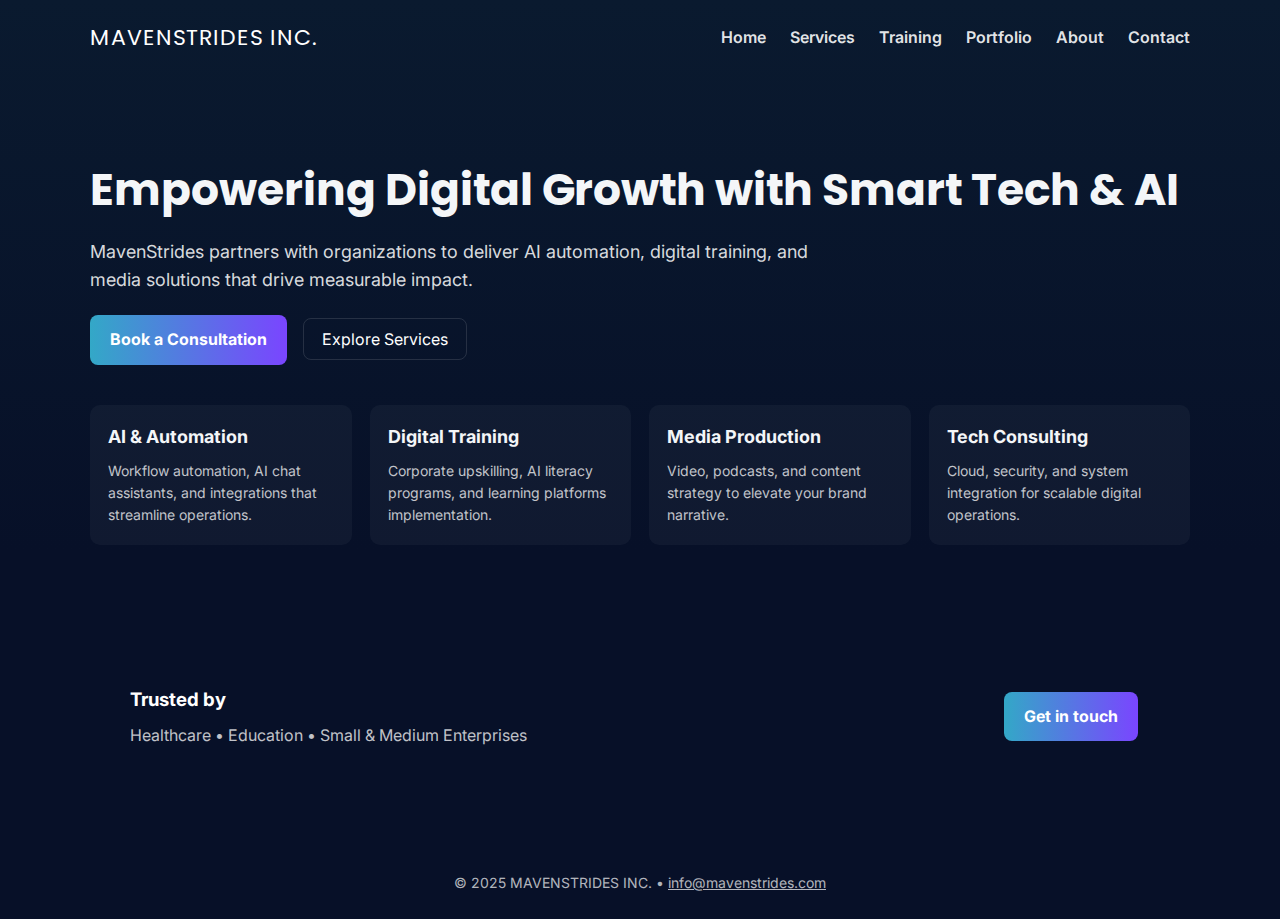
<file: index.html>
<!doctype html>
<html lang="en">
<head>
<meta charset="utf-8" />
<meta name="viewport" content="width=device-width,initial-scale=1" />
<title>MAVENSTRIDES INC.</title>
<link rel="stylesheet" href="assets/styles.css">
</head>
<body>
  <!--
  <div id="coming-soon-overlay" style="position:fixed;top:0;left:0;width:100vw;height:100vh;z-index:9999;display:flex;align-items:center;justify-content:center;pointer-events:none;">
    <span style="font-size:5vw;font-weight:900;color:white;text-shadow:2px 2px 16px #7A45FF, 0 0 40px #33A8C7;letter-spacing:0.15em;mix-blend-mode:screen;">COMING SOON</span>
  </div>
  -->
<header class="container header">
  <div class="wordmark">MAVENSTRIDES INC.</div>
  <nav class="nav">
    <a href="index.html">Home</a>
    <a href="services.html">Services</a>
    <a href="training.html">Training</a>
    <a href="portfolio.html">Portfolio</a>
    <a href="about.html">About</a>
    <a href="contact.html">Contact</a>
  </nav>
</header>

<main class="container hero">
  <h1>Empowering Digital Growth with Smart Tech & AI</h1>
  <p class="lead">MavenStrides partners with organizations to deliver AI automation, digital training, and media solutions that drive measurable impact.</p>
  <a href="contact.html#book" class="cta">Book a Consultation</a>
  <a href="services.html" class="secondary">Explore Services</a>

  <div class="card-grid" style="margin-top:40px">
    <div class="card">
      <h3>AI & Automation</h3>
      <p>Workflow automation, AI chat assistants, and integrations that streamline operations.</p>
    </div>
    <div class="card">
      <h3>Digital Training</h3>
      <p>Corporate upskilling, AI literacy programs, and learning platforms implementation.</p>
    </div>
    <div class="card">
      <h3>Media Production</h3>
      <p>Video, podcasts, and content strategy to elevate your brand narrative.</p>
    </div>
    <div class="card">
      <h3>Tech Consulting</h3>
      <p>Cloud, security, and system integration for scalable digital operations.</p>
    </div>
  </div>
</main>

<section class="container" style="margin-top:20px">
  <div style="display:flex;justify-content:space-between;align-items:center;gap:20px;flex-wrap:wrap">
    <div style="flex:1;min-width:300px">
      <h3 style="margin-bottom:8px">Trusted by</h3>
      <p style="color:rgba(255,255,255,0.75)">Healthcare • Education • Small & Medium Enterprises</p>
    </div>
    <div style="flex:1;min-width:300px;text-align:right">
      <a href="contact.html" class="cta">Get in touch</a>
    </div>
  </div>
</section>

<footer class="container footer">
  © 2025 MAVENSTRIDES INC. • <a href="mailto:info@mavenstrides.com" style="color:inherit">info@mavenstrides.com</a>
</footer>

<form name="consultation" netlify hidden>
  <input type="text" name="name" />
  <input type="email" name="email" />
  <textarea name="message"></textarea>
</form>

<form name="general" netlify hidden>
  <input type="text" name="name" />
  <input type="email" name="email" />
  <textarea name="message"></textarea>
</form>

</body>
</html>
</file>
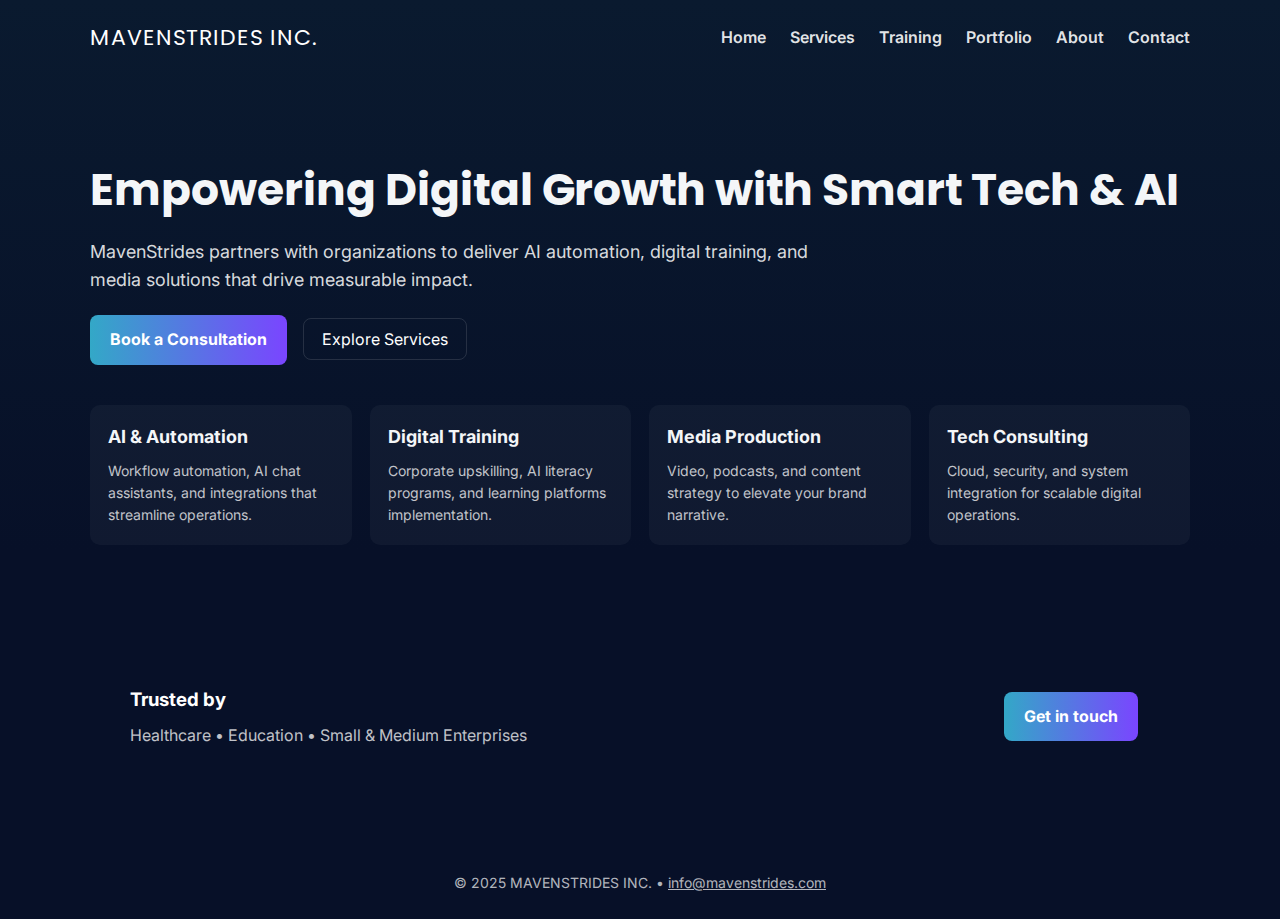
<file: mavenstrides-site/index.html>
<!doctype html>
<html lang="en">
<head>
<meta charset="utf-8" />
<meta name="viewport" content="width=device-width,initial-scale=1" />
<title>MAVENSTRIDES INC. — Coming Soon</title>
<link rel="stylesheet" href="assets/styles.css">
</head>
<body>
<header class="container header">
  <div class="wordmark">MAVENSTRIDES INC.</div>
  <nav class="nav">
    <a href="index.html">Home</a>
    <a href="services.html">Services</a>
    <a href="training.html">Training</a>
    <a href="portfolio.html">Portfolio</a>
    <a href="about.html">About</a>
    <a href="contact.html">Contact</a>
  </nav>
</header>

<main class="container hero">
  <h1>Empowering Digital Growth with Smart Tech & AI</h1>
  <p class="lead">MavenStrides partners with organizations to deliver AI automation, digital training, and media solutions that drive measurable impact.</p>
  <a href="contact.html#book" class="cta">Book a Consultation</a>
  <a href="services.html" class="secondary">Explore Services</a>

  <div class="card-grid" style="margin-top:40px">
    <div class="card">
      <h3>AI & Automation</h3>
      <p>Workflow automation, AI chat assistants, and integrations that streamline operations.</p>
    </div>
    <div class="card">
      <h3>Digital Training</h3>
      <p>Corporate upskilling, AI literacy programs, and learning platforms implementation.</p>
    </div>
    <div class="card">
      <h3>Media Production</h3>
      <p>Video, podcasts, and content strategy to elevate your brand narrative.</p>
    </div>
    <div class="card">
      <h3>Tech Consulting</h3>
      <p>Cloud, security, and system integration for scalable digital operations.</p>
    </div>
  </div>
</main>

<section class="container" style="margin-top:20px">
  <div style="display:flex;justify-content:space-between;align-items:center;gap:20px;flex-wrap:wrap">
    <div style="flex:1;min-width:300px">
      <h3 style="margin-bottom:8px">Trusted by</h3>
      <p style="color:rgba(255,255,255,0.75)">Healthcare • Education • Small & Medium Enterprises</p>
    </div>
    <div style="flex:1;min-width:300px;text-align:right">
      <a href="contact.html" class="cta">Get in touch</a>
    </div>
  </div>
</section>

<footer class="container footer">
  © 2025 MAVENSTRIDES INC. • <a href="mailto:info@mavenstrides.com" style="color:inherit">info@mavenstrides.com</a>
</footer>
</body>
</html>
</file>
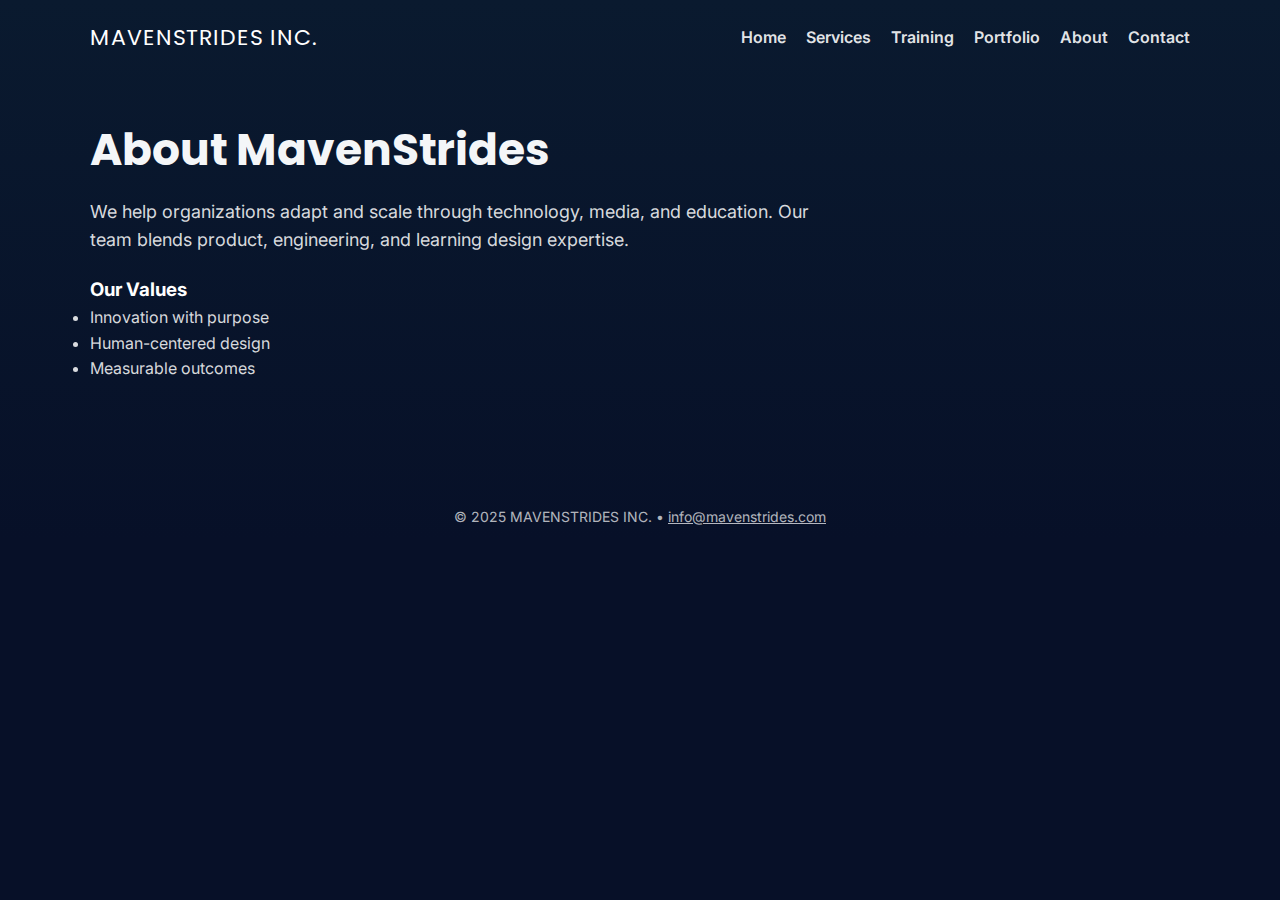
<file: about.html>
<!doctype html>
<html lang="en"><head><meta charset="utf-8"/><meta name="viewport" content="width=device-width,initial-scale=1"/><title>About — MAVENSTRIDES</title><link rel="stylesheet" href="assets/styles.css"></head><body>
<header class="container header"><div class="wordmark">MAVENSTRIDES INC.</div><nav class="nav"><a href="index.html">Home</a><a href="services.html">Services</a><a href="training.html">Training</a><a href="portfolio.html">Portfolio</a><a href="about.html">About</a><a href="contact.html">Contact</a></nav></header>
<main class="container" style="padding:40px 0">
<h1>About MavenStrides</h1>
<p class="lead">We help organizations adapt and scale through technology, media, and education. Our team blends product, engineering, and learning design expertise.</p>
<div style="margin-top:20px">
  <h3>Our Values</h3>
  <ul style="color:rgba(255,255,255,0.85)">
    <li>Innovation with purpose</li>
    <li>Human-centered design</li>
    <li>Measurable outcomes</li>
  </ul>
</div>
</main>
<footer class="container footer">© 2025 MAVENSTRIDES INC. • <a href="mailto:info@mavenstrides.com" style="color:inherit">info@mavenstrides.com</a></footer>
</body></html>
</file>
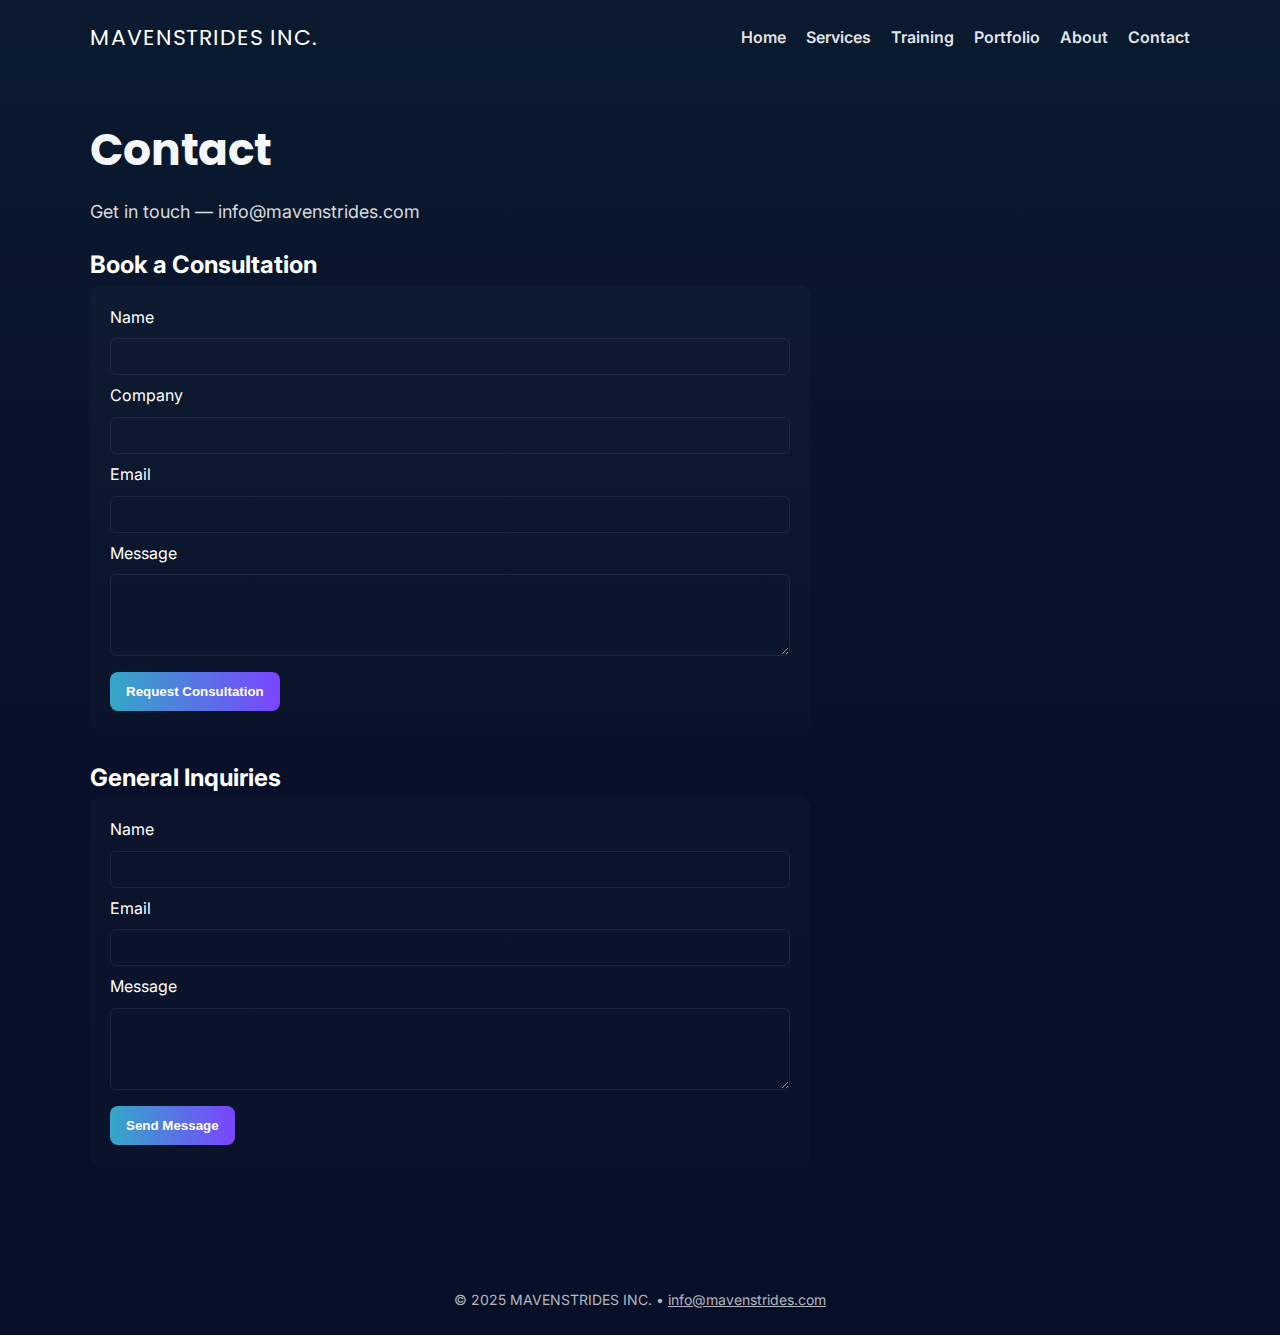
<file: contact.html>
<!doctype html>
<html lang="en"><head><meta charset="utf-8"/><meta name="viewport" content="width=device-width,initial-scale=1"/><title>Contact — MAVENSTRIDES</title><link rel="stylesheet" href="assets/styles.css"></head><body>
<header class="container header"><div class="wordmark">MAVENSTRIDES INC.</div><nav class="nav"><a href="index.html">Home</a><a href="services.html">Services</a><a href="training.html">Training</a><a href="portfolio.html">Portfolio</a><a href="about.html">About</a><a href="contact.html">Contact</a></nav></header>
<main class="container" style="padding:40px 0">
<h1>Contact</h1>
<p class="lead">Get in touch — info@mavenstrides.com</p>

<section style="margin-top:20px" id="book">
  <h2>Book a Consultation</h2>
  <div class="contact-box">
    <form name="consultation" method="POST" data-netlify="true" netlify-honeypot="bot-field">
      <input type="hidden" name="form-name" value="consultation">
      <p style="display:none"><label>Don’t fill this if you’re human: <input name="bot-field" /></label></p>
      <label>Name</label><input type="text" name="name" required>
      <label>Company</label><input type="text" name="company">
      <label>Email</label><input type="email" name="email" required>
      <label>Message</label><textarea name="message" rows="4"></textarea>
      <input type="hidden" name="destination" value="booking@mavenstrides.com">
      <button type="submit">Request Consultation</button>
    </form>
  </div>
</section>

<section style="margin-top:28px">
  <h2>General Inquiries</h2>
  <div class="contact-box">
    <form name="general" method="POST" data-netlify="true" netlify-honeypot="bot-field">
      <input type="hidden" name="form-name" value="general">
      <p style="display:none"><label>Don’t fill this if you’re human: <input name="bot-field" /></label></p>
      <label>Name</label><input type="text" name="name" required>
      <label>Email</label><input type="email" name="email" required>
      <label>Message</label><textarea name="message" rows="4"></textarea>
      <input type="hidden" name="destination" value="info@mavenstrides.com">
      <button type="submit">Send Message</button>
    </form>
  </div>
</section>

</main>
<footer class="container footer">© 2025 MAVENSTRIDES INC. • <a href="mailto:info@mavenstrides.com" style="color:inherit">info@mavenstrides.com</a></footer>
</body></html>
</file>
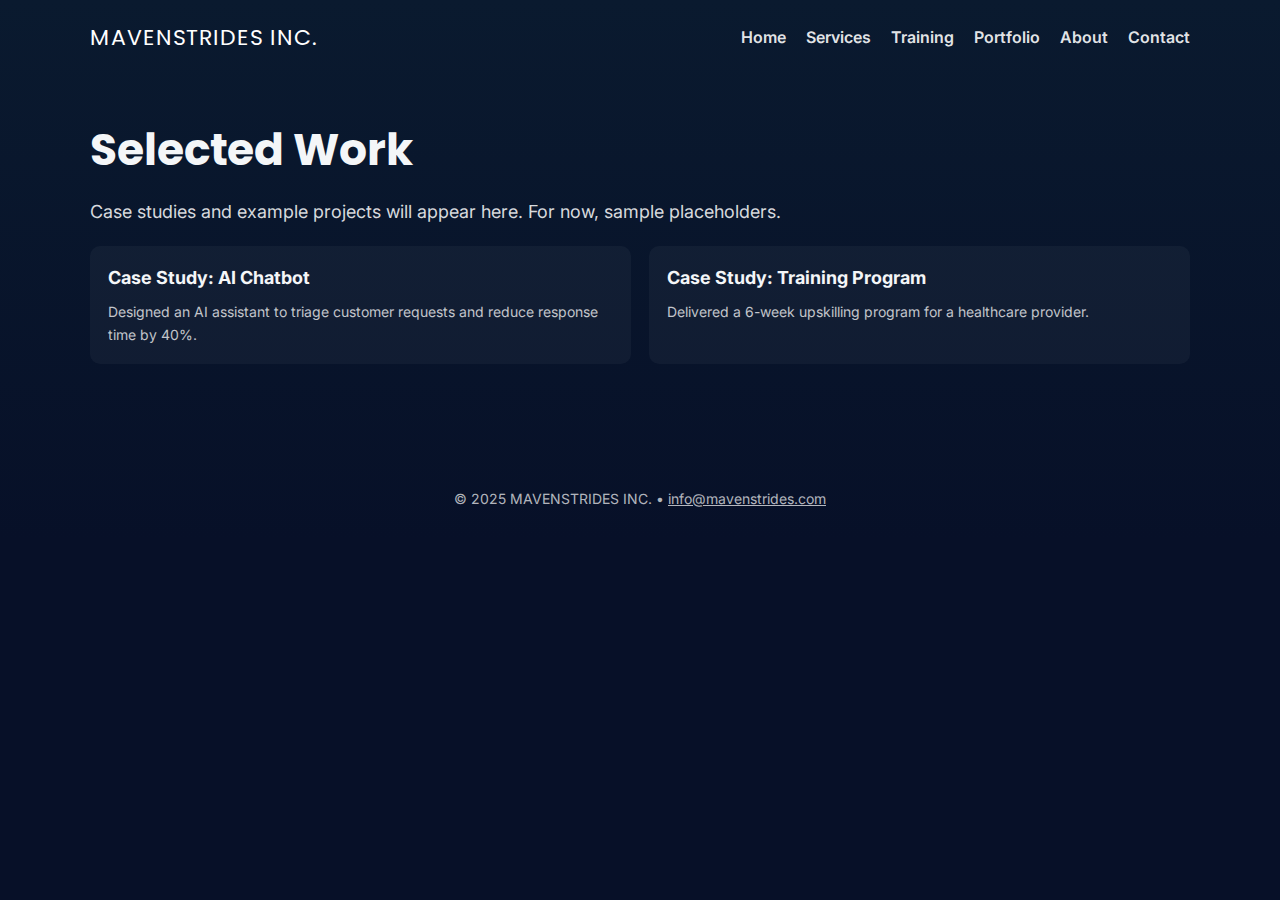
<file: portfolio.html>
<!doctype html>
<html lang="en"><head><meta charset="utf-8"/><meta name="viewport" content="width=device-width,initial-scale=1"/><title>Portfolio — MAVENSTRIDES</title><link rel="stylesheet" href="assets/styles.css"></head><body>
<header class="container header"><div class="wordmark">MAVENSTRIDES INC.</div><nav class="nav"><a href="index.html">Home</a><a href="services.html">Services</a><a href="training.html">Training</a><a href="portfolio.html">Portfolio</a><a href="about.html">About</a><a href="contact.html">Contact</a></nav></header>
<main class="container" style="padding:40px 0">
<h1>Selected Work</h1>
<p class="lead">Case studies and example projects will appear here. For now, sample placeholders.</p>
<div class="card-grid" style="margin-top:20px">
  <div class="card"><h3>Case Study: AI Chatbot</h3><p>Designed an AI assistant to triage customer requests and reduce response time by 40%.</p></div>
  <div class="card"><h3>Case Study: Training Program</h3><p>Delivered a 6-week upskilling program for a healthcare provider.</p></div>
</div>
</main>
<footer class="container footer">© 2025 MAVENSTRIDES INC. • <a href="mailto:info@mavenstrides.com" style="color:inherit">info@mavenstrides.com</a></footer>
</body></html>
</file>
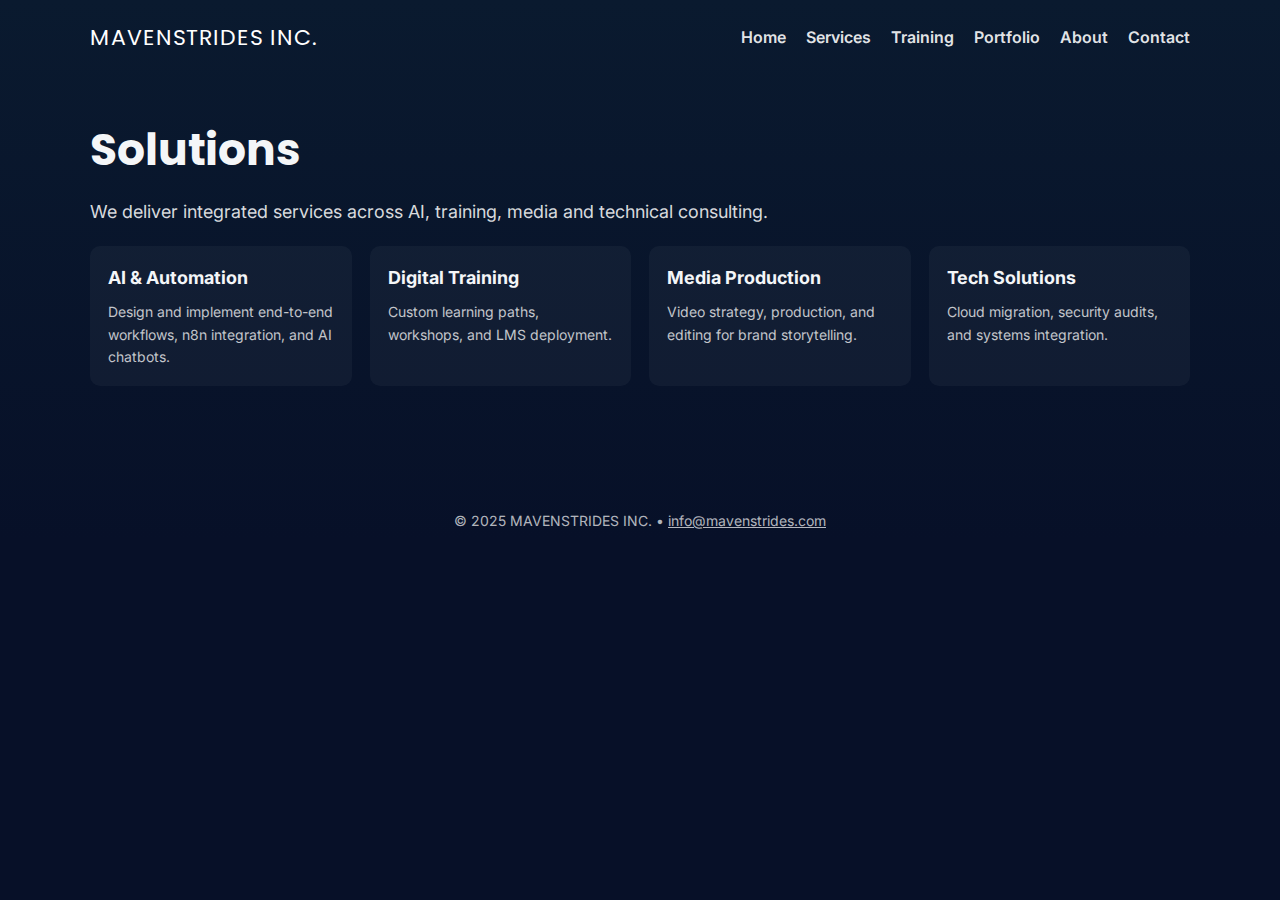
<file: services.html>
<!doctype html>
<html lang="en"><head><meta charset="utf-8"/><meta name="viewport" content="width=device-width,initial-scale=1"/><title>Services — MAVENSTRIDES</title><link rel="stylesheet" href="assets/styles.css"></head><body>
<header class="container header"><div class="wordmark">MAVENSTRIDES INC.</div><nav class="nav"><a href="index.html">Home</a><a href="services.html">Services</a><a href="training.html">Training</a><a href="portfolio.html">Portfolio</a><a href="about.html">About</a><a href="contact.html">Contact</a></nav></header>
<main class="container" style="padding:40px 0">
<h1>Solutions</h1>
<p class="lead">We deliver integrated services across AI, training, media and technical consulting.</p>
<div class="card-grid" style="margin-top:20px">
  <div class="card"><h3>AI & Automation</h3><p>Design and implement end-to-end workflows, n8n integration, and AI chatbots.</p></div>
  <div class="card"><h3>Digital Training</h3><p>Custom learning paths, workshops, and LMS deployment.</p></div>
  <div class="card"><h3>Media Production</h3><p>Video strategy, production, and editing for brand storytelling.</p></div>
  <div class="card"><h3>Tech Solutions</h3><p>Cloud migration, security audits, and systems integration.</p></div>
</div>
</main>
<footer class="container footer">© 2025 MAVENSTRIDES INC. • <a href="mailto:info@mavenstrides.com" style="color:inherit">info@mavenstrides.com</a></footer>
</body></html>
</file>
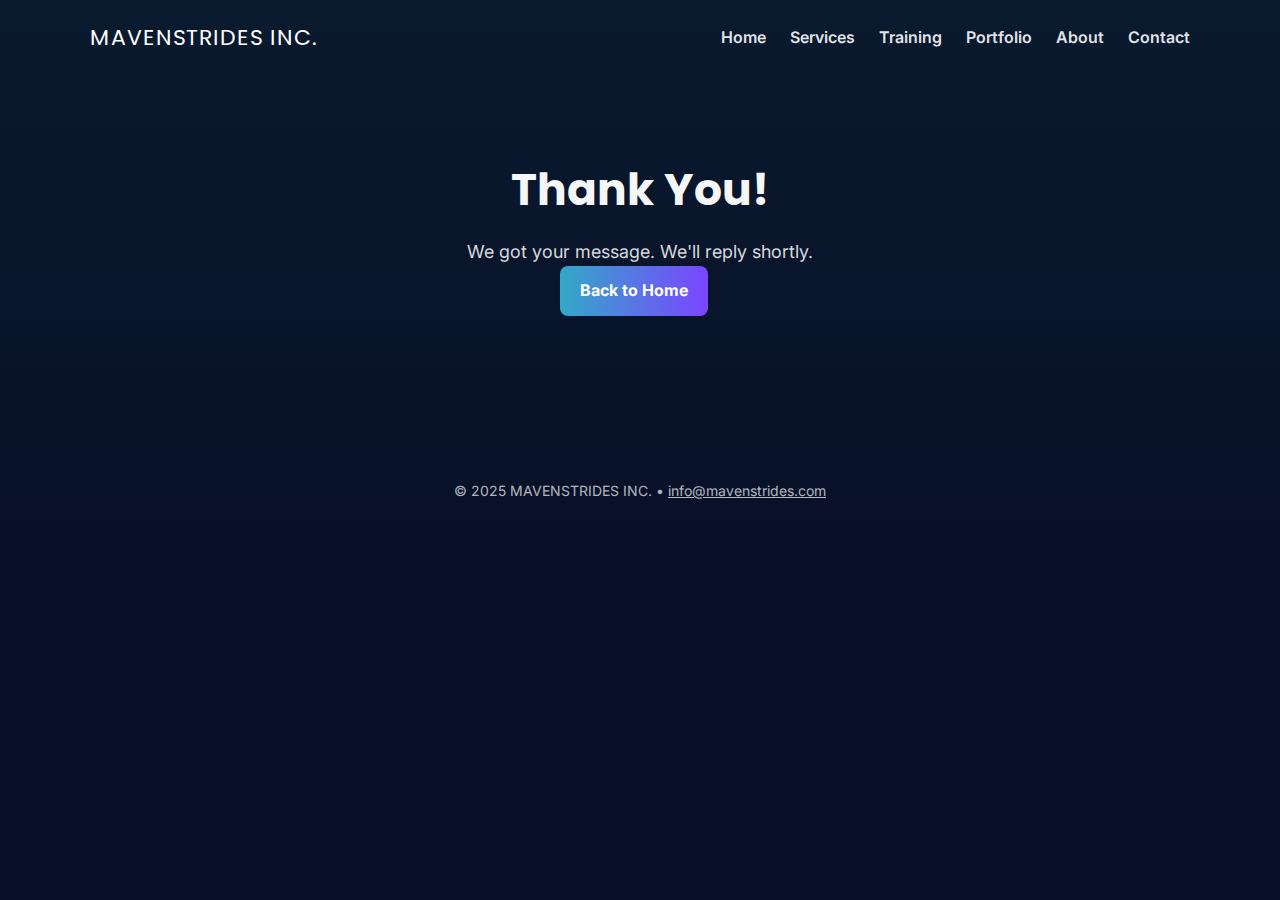
<file: success.html>
<!doctype html>
<html lang="en">
<head>
  <meta charset="utf-8" />
  <meta name="viewport" content="width=device-width,initial-scale=1" />
  <title>Thank You! - MAVENSTRIDES INC.</title>
  <link rel="stylesheet" href="assets/styles.css">
</head>
<body>
  <header class="container header">
    <div class="wordmark">MAVENSTRIDES INC.</div>
    <nav class="nav">
      <a href="index.html">Home</a>
      <a href="services.html">Services</a>
      <a href="training.html">Training</a>
      <a href="portfolio.html">Portfolio</a>
      <a href="about.html">About</a>
      <a href="contact.html">Contact</a>
    </nav>
  </header>

  <main class="container hero" style="text-align: center;">
    <h1>Thank You!</h1>
    <p class="lead" style="margin: 0 auto; max-width: 500px;">We got your message. We'll reply shortly.</p>
    <a href="index.html" class="cta">Back to Home</a>
  </main>

  <footer class="container footer">
    © 2025 MAVENSTRIDES INC. • <a href="mailto:info@mavenstrides.com" style="color:inherit">info@mavenstrides.com</a>
  </footer>
</body>
</html>
</file>
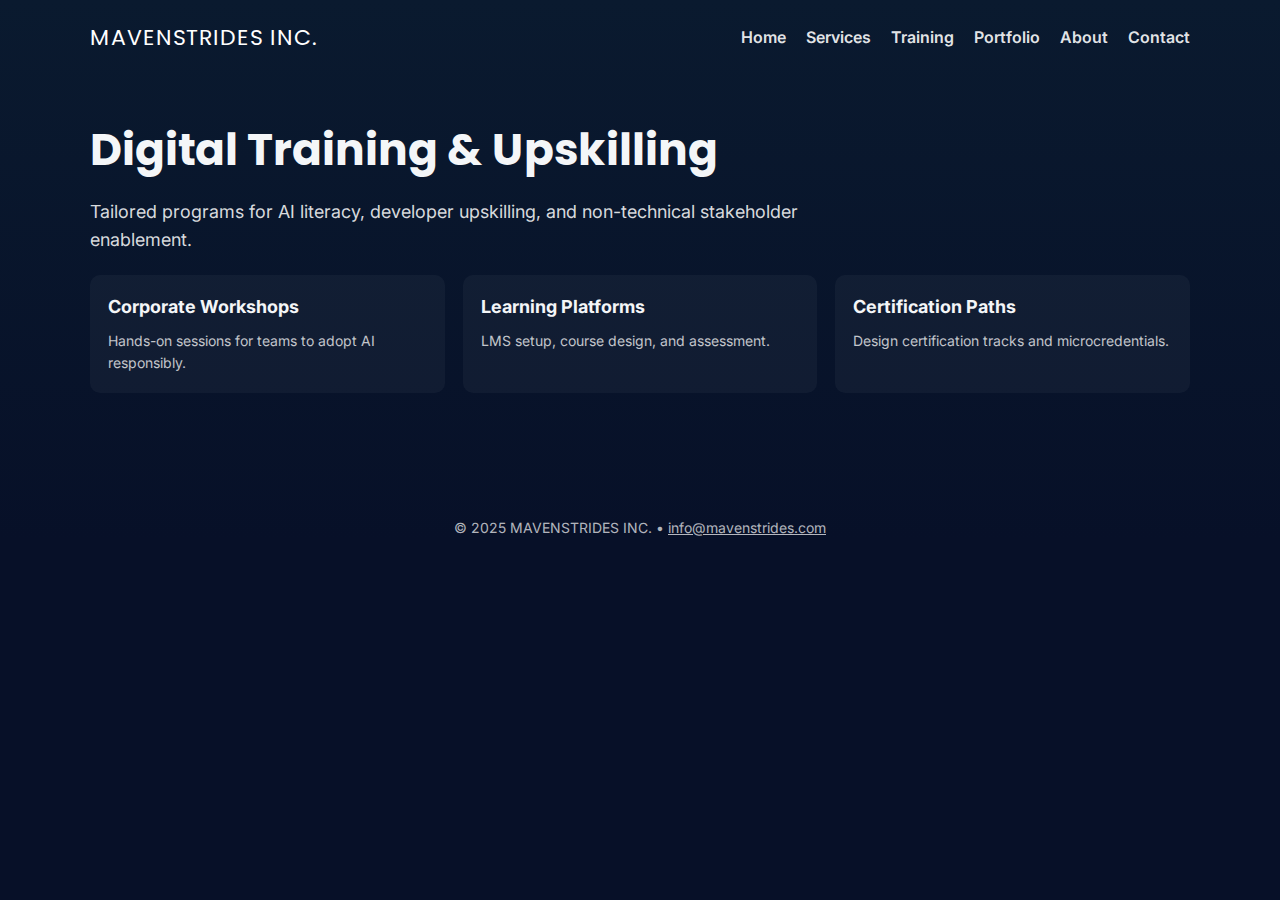
<file: training.html>
<!doctype html>
<html lang="en"><head><meta charset="utf-8"/><meta name="viewport" content="width=device-width,initial-scale=1"/><title>Training — MAVENSTRIDES</title><link rel="stylesheet" href="assets/styles.css"></head><body>
<header class="container header"><div class="wordmark">MAVENSTRIDES INC.</div><nav class="nav"><a href="index.html">Home</a><a href="services.html">Services</a><a href="training.html">Training</a><a href="portfolio.html">Portfolio</a><a href="about.html">About</a><a href="contact.html">Contact</a></nav></header>
<main class="container" style="padding:40px 0">
<h1>Digital Training & Upskilling</h1>
<p class="lead">Tailored programs for AI literacy, developer upskilling, and non-technical stakeholder enablement.</p>
<div class="card-grid" style="margin-top:20px">
  <div class="card"><h3>Corporate Workshops</h3><p>Hands-on sessions for teams to adopt AI responsibly.</p></div>
  <div class="card"><h3>Learning Platforms</h3><p>LMS setup, course design, and assessment.</p></div>
  <div class="card"><h3>Certification Paths</h3><p>Design certification tracks and microcredentials.</p></div>
</div>
</main>
<footer class="container footer">© 2025 MAVENSTRIDES INC. • <a href="mailto:info@mavenstrides.com" style="color:inherit">info@mavenstrides.com</a></footer>
</body></html>
</file>
<file: assets/styles.css>
/* styles.css - Blue-Purple Gradient corporate theme */
@import url('https://fonts.googleapis.com/css2?family=Poppins:wght@600;700&family=Inter:wght@300;400;600&display=swap');

:root{
  --navy:#0A1A2F;
  --tech-blue:#33A8C7;
  --innovate-purple:#7A45FF;
  --light:#F4F6F8;
}

*{box-sizing:border-box;margin:0;padding:0}
body{font-family:Inter, Arial, sans-serif;background:linear-gradient(180deg,var(--navy) 0%, #071028 60%);color:white;min-height:100vh;line-height:1.6}
.container{max-width:1100px;margin:0 auto;padding:40px}
.header{display:flex;justify-content:space-between;align-items:center;padding:20px 0}
.wordmark{font-family:Poppins, sans-serif;font-size:22px;letter-spacing:1px;color:white}
.nav a{color:rgba(255,255,255,0.9);text-decoration:none;margin-left:20px;font-weight:600}
.hero{padding:80px 0;text-align:left}
h1{font-family:Poppins, sans-serif;font-size:44px;margin-bottom:12px;color:var(--light)}
.lead{font-size:18px;color:rgba(255,255,255,0.85);margin-bottom:20px;max-width:720px}
.cta{display:inline-block;background:linear-gradient(90deg,var(--tech-blue),var(--innovate-purple));padding:12px 20px;border-radius:8px;color:white;text-decoration:none;font-weight:700;margin-right:12px}
.secondary{background:transparent;border:1px solid rgba(255,255,255,0.12);padding:10px 18px;border-radius:8px;color:white;text-decoration:none}

.card-grid{display:grid;grid-template-columns:repeat(auto-fit,minmax(220px,1fr));gap:18px;margin-top:30px}
.card{background:rgba(255,255,255,0.04);padding:18px;border-radius:10px}
.card h3{font-size:18px;color:var(--light);margin-bottom:8px}
.card p{color:rgba(255,255,255,0.75);font-size:14px}

.footer{margin-top:60px;padding:24px 0;color:rgba(255,255,255,0.7);font-size:14px;text-align:center}

/* Contact form */
.contact-box{background:linear-gradient(180deg, rgba(255,255,255,0.02), rgba(255,255,255,0.01));padding:20px;border-radius:10px;max-width:720px}
input,textarea{width:100%;padding:10px;margin:8px 0;border-radius:6px;border:1px solid rgba(255,255,255,0.08);background:transparent;color:white}
button{background:linear-gradient(90deg,var(--tech-blue),var(--innovate-purple));padding:12px 16px;border-radius:8px;border:0;color:white;font-weight:700;cursor:pointer}

@media(max-width:720px){
  .header{flex-direction:column;align-items:flex-start}
  .nav{margin-top:12px}
  .hero{padding:40px 0}
  h1{font-size:32px}
}
</file>
<file: mavenstrides-site/assets/styles.css>
/* styles.css - Blue-Purple Gradient corporate theme */
@import url('https://fonts.googleapis.com/css2?family=Poppins:wght@600;700&family=Inter:wght@300;400;600&display=swap');

:root{
  --navy:#0A1A2F;
  --tech-blue:#33A8C7;
  --innovate-purple:#7A45FF;
  --light:#F4F6F8;
}

*{box-sizing:border-box;margin:0;padding:0}
body{font-family:Inter, Arial, sans-serif;background:linear-gradient(180deg,var(--navy) 0%, #071028 60%);color:white;min-height:100vh;line-height:1.6}
.container{max-width:1100px;margin:0 auto;padding:40px}
.header{display:flex;justify-content:space-between;align-items:center;padding:20px 0}
.wordmark{font-family:Poppins, sans-serif;font-size:22px;letter-spacing:1px;color:white}
.nav a{color:rgba(255,255,255,0.9);text-decoration:none;margin-left:20px;font-weight:600}
.hero{padding:80px 0;text-align:left}
h1{font-family:Poppins, sans-serif;font-size:44px;margin-bottom:12px;color:var(--light)}
.lead{font-size:18px;color:rgba(255,255,255,0.85);margin-bottom:20px;max-width:720px}
.cta{display:inline-block;background:linear-gradient(90deg,var(--tech-blue),var(--innovate-purple));padding:12px 20px;border-radius:8px;color:white;text-decoration:none;font-weight:700;margin-right:12px}
.secondary{background:transparent;border:1px solid rgba(255,255,255,0.12);padding:10px 18px;border-radius:8px;color:white;text-decoration:none}

.card-grid{display:grid;grid-template-columns:repeat(auto-fit,minmax(220px,1fr));gap:18px;margin-top:30px}
.card{background:rgba(255,255,255,0.04);padding:18px;border-radius:10px}
.card h3{font-size:18px;color:var(--light);margin-bottom:8px}
.card p{color:rgba(255,255,255,0.75);font-size:14px}

.footer{margin-top:60px;padding:24px 0;color:rgba(255,255,255,0.7);font-size:14px;text-align:center}

/* Contact form */
.contact-box{background:linear-gradient(180deg, rgba(255,255,255,0.02), rgba(255,255,255,0.01));padding:20px;border-radius:10px;max-width:720px}
input,textarea{width:100%;padding:10px;margin:8px 0;border-radius:6px;border:1px solid rgba(255,255,255,0.08);background:transparent;color:white}
button{background:linear-gradient(90deg,var(--tech-blue),var(--innovate-purple));padding:12px 16px;border-radius:8px;border:0;color:white;font-weight:700;cursor:pointer}

@media(max-width:720px){
  .header{flex-direction:column;align-items:flex-start}
  .nav{margin-top:12px}
  .hero{padding:40px 0}
  h1{font-size:32px}
}
</file>
